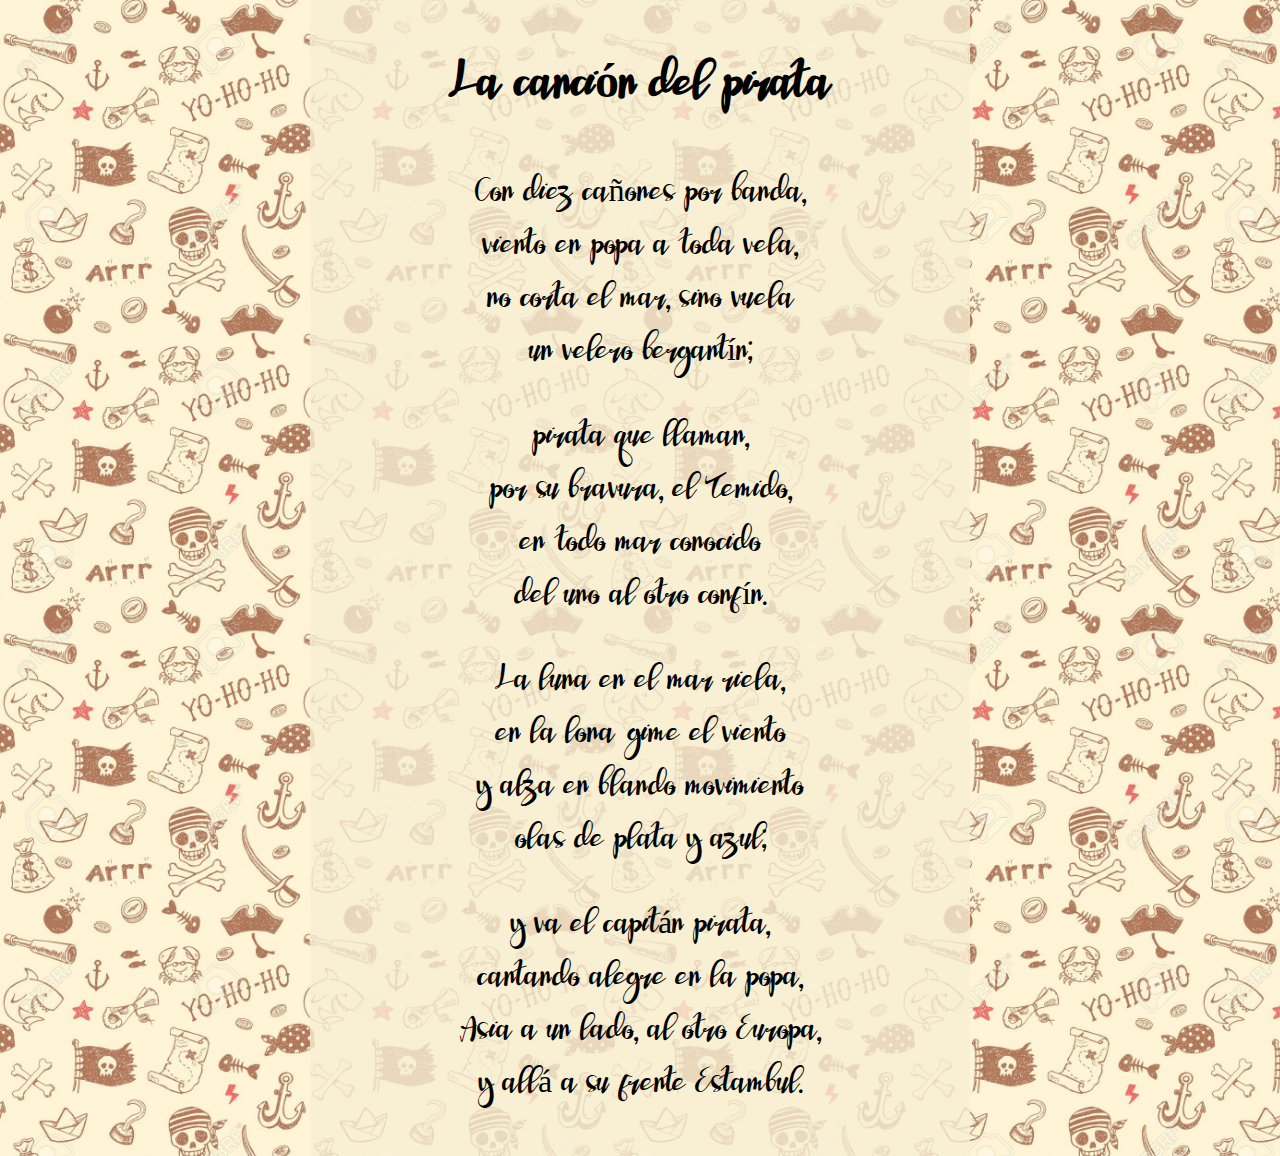
<file: index.html>
<!DOCTYPE html>
<html lang="es">
<head>
    <meta charset="UTF-8">
    <meta http-equiv="X-UA-Compatible" content="IE=edge">
    <meta name="viewport" content="width=device-width, initial-scale=1.0">
    <title>La canción del pirata - José de Esponceda</title>
    <link rel="shortcut icon" href="./images/favicon (1).ico" type="image/x-icon">
    <!--este es el link con la hoja de estilos-->
    <link rel="stylesheet" href="./style/pirata.css">
</head>
<body>
    <div id="container">
        <h2>La canción del pirata</h2>
       <p> Con diez cañones por banda,<br>
    viento en popa a toda vela,<br>
    no corta el mar, sino vuela<br>
    un velero bergantín;</p>

    <p> pirata que llaman,<br>
    por su bravura, el Temido,<br>
    en todo mar conocido<br>
    del uno al otro confín.</p>

    <p>La luna en el mar riela,<br>
    en la lona gime el viento<br>
    y alza en blando movimiento<br>
    olas de plata y azul;</p>

    <p>y va el capitán pirata,<br>
    cantando alegre en la popa,<br>
    Asia a un lado, al otro Europa,<br>
    y allá a su frente Estambul.</p>
    </div>
</body>
</html>
</file>
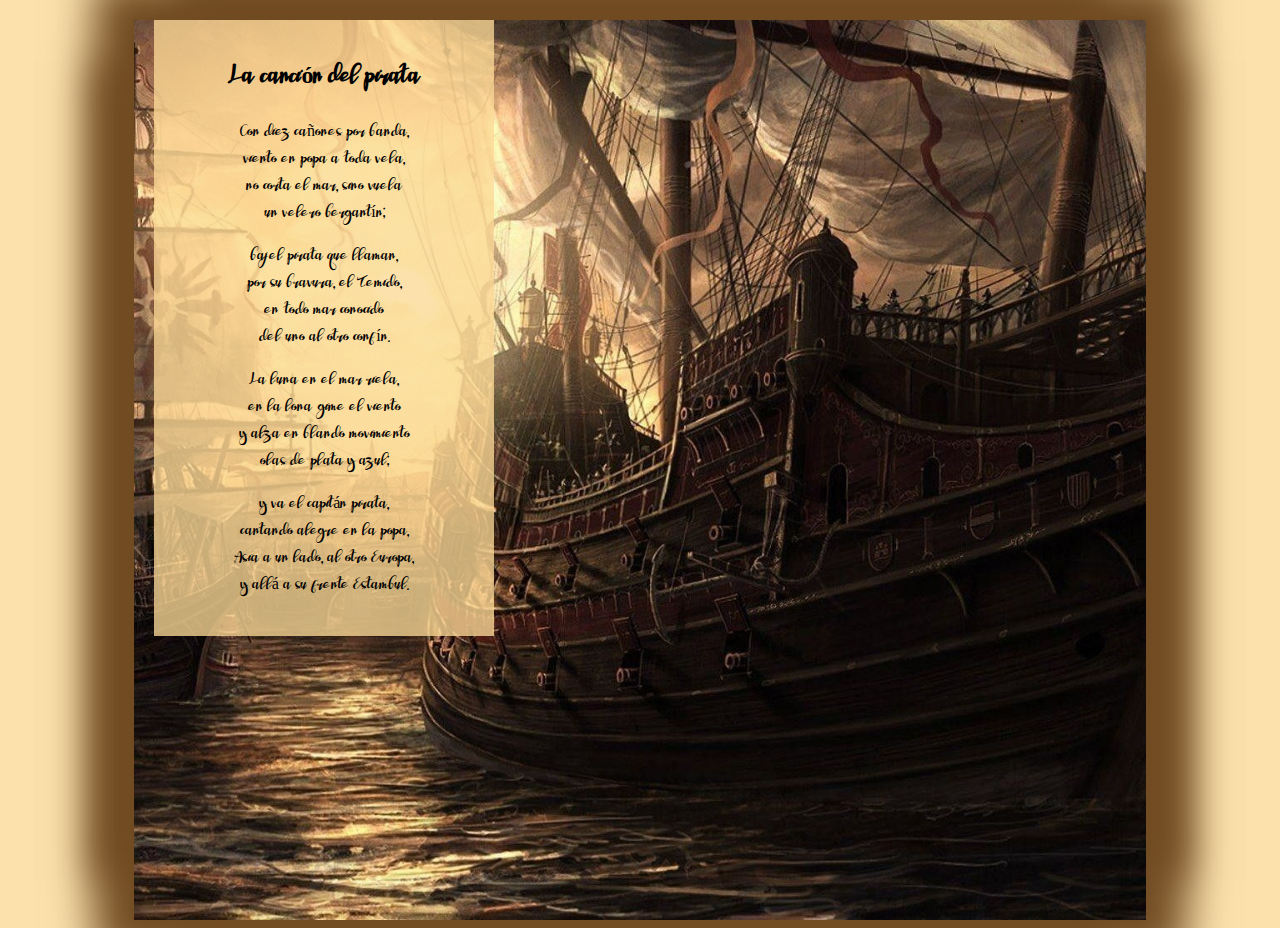
<file: index2.html>
<!DOCTYPE html>
<html lang="es">
<head>
    <meta charset="UTF-8">
    <meta http-equiv="X-UA-Compatible" content="IE=edge">
    <meta name="viewport" content="width=device-width, initial-scale=1.0">
    <title>La canción del pirata - José de Espronceda</title>
    <link rel="shortcut icon" href="./images/favicon (1).ico" type="image/x-icon">
    <!-- este es el link con la hoja de estilos -->
    <link rel="stylesheet" href="./style/pirata2.css">

</head>
<body>
    <div id="container">
        <div id="poema">
        <h2>La canción del pirata</h2>
        <p>Con diez cañones por banda,<br>
        viento en popa a toda vela,<br>
        no corta el mar, sino vuela<br>
        un velero bergantín;</p>

        <p>bajel pirata que llaman,<br>
        por su bravura, el Temido,<br>
        en todo mar conocido<br>
        del uno al otro confín.</p>

        <p>La luna en el mar riela,<br>
        en la lona gime el viento<br>
        y alza en blando movimiento<br>
        olas de plata y azul;</p>

        <p>y va el capitán pirata,<br>
        cantando alegre en la popa,<br>
        Asia a un lado, al otro Europa,<br>
        y allá a su frente Estambul.</p>
        </div>
    </div>
</body>
</html>
</file>
<file: style/pirata.css>
/******HOJA DE ESTILO DE LA WEB PIRATA******/

@font-face {
    font-family: pirata;
    src: url("../fonts/Vennesia.ttf");
}
body{background-image:url("../images/42280261-mano-pirata-dibujado-de-fondo-sin-fisuras-vector-patrón-.jpg");
    background-size: 600px;
padding: 0;
margin: 0;
}

#container {background-color: #f7efd3cb;
width: 50%;
margin: auto;
padding: 10px;
font-family: pirata;
font-size: 2em;
text-align: center;}
</file>
<file: style/pirata2.css>
/********* estilo de pirata con imagen grande de fondo  ********/

@font-face {
    font-family: pirata;/* el nombre que yo quiera */
    src: url("../fonts/Vennesia.ttf"); /* donde está el archivo */
}

body {background-color:  #fbd996c7;
  }

#container {background-image: url("../images/fondo.jpg");/* la imagen está en el container */
            background-size: cover;/** COVER STIRA O ENCOGE LA IMAGEN PARA QUE ENCAGE PERFECTAMENTE UNA SOLA VEZ*/
            background-position: 66%;/*decido donde está el centro de interes de mi imagen de fondo, y ahi fijo el punto para posteriores reortes por defecto,es left, pero yo he puerto en el 2º tercio(66%)*/
            width:80%;
            height: 100vh;/*PUEDE PROVOCAR QUE EL TEXTO SE SALGA DEL CONTAINER*/
            margin:auto;
            font-family: pirata;
           font-size: 1em;
        box-shadow: 40px 40px 40px  #724c23,
                    -40px 40px 40px  #724c23,
                    40px -40px 40px  #724c23,
                    -40px -40px 40px  #724c23;}
#poema{
    background-color: #fbd996c7;
    width: 300px;/*en estecaso muy particular me conviene fijar el ancho en pixeles porque el ancho de líneas del poema y no rompe los versos.además 300px cabe en el ancho de cualquier movil*/
    text-align: center;
    margin: 20px;
    padding: 20px;}
</file>
